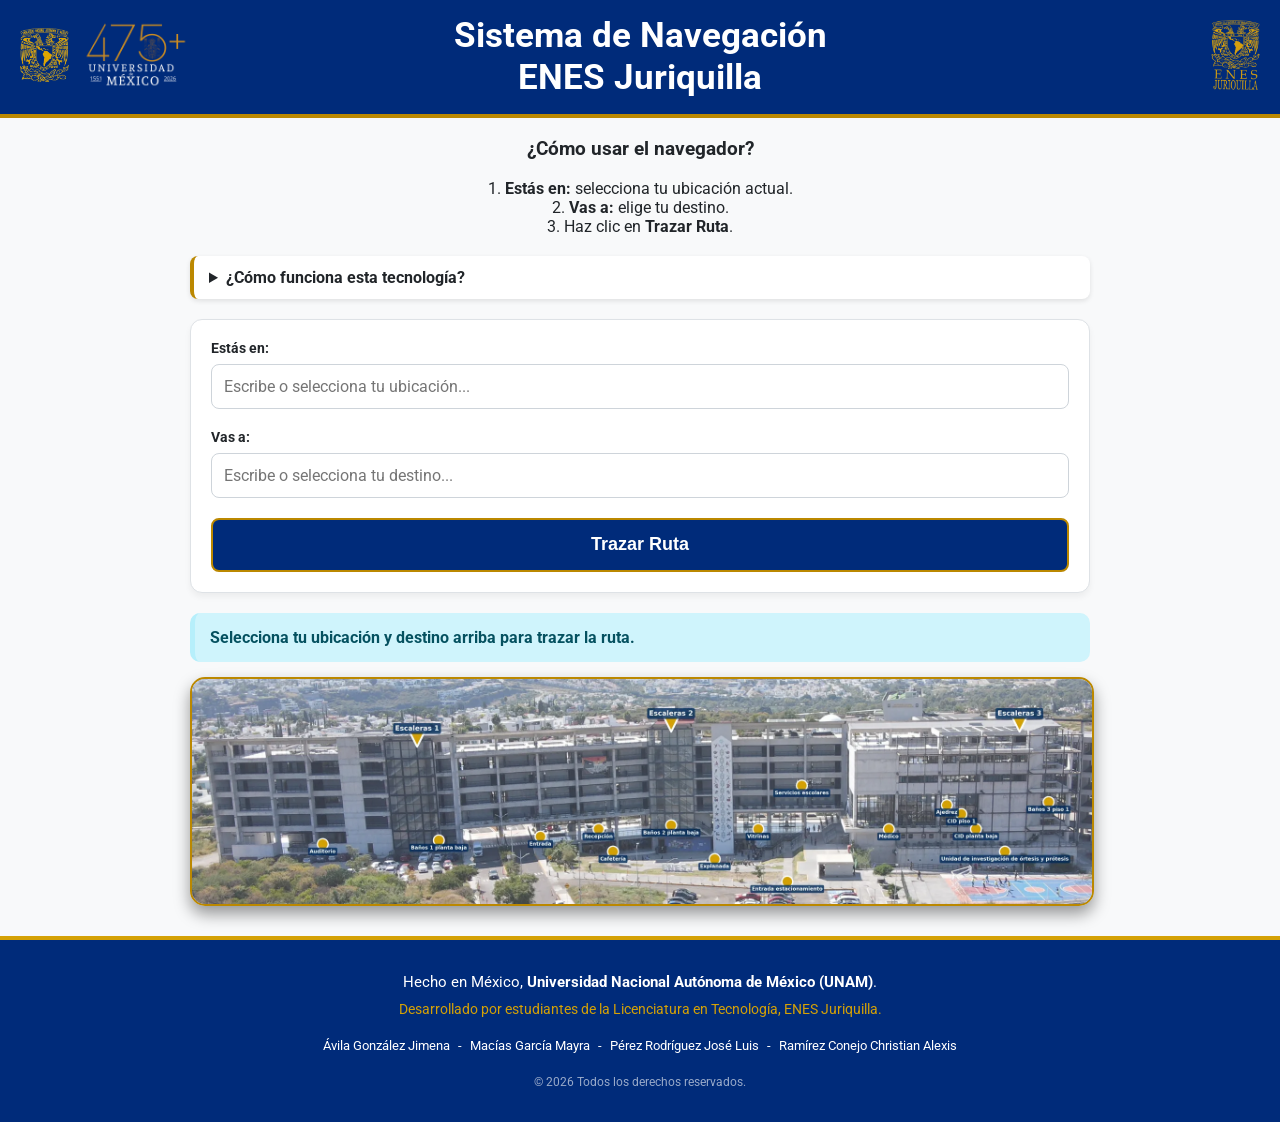
<file: index.html>
<!DOCTYPE html>
<html lang="es">
<head>
    <meta charset="UTF-8">
    <meta name="viewport" content="width=device-width, initial-scale=1.0, maximum-scale=5.0, user-scalable=yes">
    <title>Mapa ENES Juriquilla</title>
    <link rel="icon" href="static/logo_unam_dorado.webp" type="image/webp">
    <link rel="stylesheet" href="static/styles.css">

    <!-- Google tag (gtag.js) -->
    <script async src="https://www.googletagmanager.com/gtag/js?id=G-EDWKD13KDD"></script>
    <script>
        window.dataLayer = window.dataLayer || [];
        function gtag(){dataLayer.push(arguments);}
        gtag('js', new Date());

        gtag('config', 'G-EDWKD13KDD');
    </script>
</head>
<body>

    <header class="header-institucional">
        <div class="logos-izq">
            <a href="https://www.unam.mx/" target="_blank">
                <img class="logo-header logo-unam-escudo" src="static/logo_unam_dorado_1.webp" alt="UNAM">
            </a>
            <a href="https://www.unam.mx/" target="_blank">
                <img class="logo-header" src="static/Logo_475.webp" alt="UNAM 475">
            </a>
        </div>
        
        <div class="header-titulo">
            Sistema de Navegación<br>ENES Juriquilla
        </div>
        
        <div class="logos-der">
            <a href="https://www.enesjuriquilla.unam.mx/" target="_blank">
                <img class="logo-header" src="static/logo_enes_dorado.webp" alt="ENES">
            </a>
        </div>
    </header>

    <div class="contenido-principal">
        
        <div class="instrucciones">
            <h3>¿Cómo usar el navegador?</h3>
            <p>1. <b>Estás en:</b> selecciona tu ubicación actual.<br>
            2. <b>Vas a:</b> elige tu destino.<br>
            3. Haz clic en <b>Trazar Ruta</b>.</p>
        </div>

        <details>
            <summary><b>¿Cómo funciona esta tecnología?</b></summary>
            <p>Este sistema modela la infraestructura de la escuela usando la <b>Teoría de Grafos:</b> cada salón, escalera, baño o área común se representa como un nodo, y los pasillos que los conectan como aristas con un peso igual a la distancia aproximada en metros entre ambos puntos.</p>

            <p>Para encontrar el camino exacto, utiliza el <b>Algoritmo de Dijkstra</b>, que explora todas las conexiones posibles entre tu ubicación actual y tu destino, y selecciona la combinación de tramos cuya suma de distancias sea la menor posible, considerando incluso cambios de piso a través de escaleras. </p>

            <p>El mapa que ves no es una simulación: corresponde a la distribución real del edificio de la ENES Juriquilla, por lo que la ruta trazada refleja el camino que efectivamente recorrerías a pie dentro del plantel.</p>
        </details>

        <div class="caja-control">
            <label>Estás en:</label>
            <div class="buscador-container">
                <input type="text" id="origen" class="input-buscador" placeholder="Escribe o selecciona tu ubicación..." autocomplete="off">
                <div class="lista-opciones" id="lista-origen"></div>
            </div>

            <label>Vas a:</label>
            <div class="buscador-container">
                <input type="text" id="destino" class="input-buscador" placeholder="Escribe o selecciona tu destino..." autocomplete="off">
                <div class="lista-opciones" id="lista-destino"></div>
            </div>

            <button onclick="trazarRuta()" class="btn-trazar" id="btn-trazar">Trazar Ruta</button>
        </div>

        <div id="alerta-error" class="alert alert-error"></div>
        <div id="alerta-distancia" class="alert alert-success"></div>
        <div id="alerta-camino" class="alert alert-info"></div>

        <div id="alerta-info-inicial" class="alert alert-info" style="display: block;">
            Selecciona tu ubicación y destino arriba para trazar la ruta.
        </div>

        <div class="map-container" id="map-container">
            <img id="mapa-img" src="static/mapa_guia.webp" alt="Mapa">
        </div>

    </div>

    <footer class="footer-enes">
    <p class="institucion">Hecho en México, <strong>Universidad Nacional Autónoma de México (UNAM)</strong>.</p>
    <p class="carrera">Desarrollado por estudiantes de la Licenciatura en Tecnología, ENES Juriquilla.</p>
    
    <div class="autores">
        <span>Ávila González Jimena</span> - 
        <span>Macías García Mayra</span> -
        <span>Pérez Rodríguez José Luis</span> -
        <span>Ramírez Conejo Christian Alexis</span>
    </div>
    
    <p class="copyright">© 2026 Todos los derechos reservados.</p>
    </footer>
    
    <script src="static/script.js"></script>
</body>
</html>
</file>
<file: static/styles.css>
@font-face {
    font-family: 'Roboto';
    src: url('roboto-regular.woff2') format('woff2');
    font-weight: 400;
    font-style: normal;
    font-display: swap;
}

@font-face {
    font-family: 'Roboto';
    src: url('roboto-bold.woff2') format('woff2');
    font-weight: 700;
    font-style: normal;
    font-display: swap;
}

:root {
    --unam-blue: #002B7A;
    --unam-gold: #BB8800;
    --bg-color: #F8F9FA;
    --text-color: #212529;
    --card-bg: #FFFFFF;
    --border-color: #DEE2E6;
    --input-bg: #FFFFFF;
    --input-border: #CED4DA;
    --input-text: #495057;
    --alert-success-bg: #D1E7DD;
    --alert-success-text: #0F5132;
    --alert-success-border: #BADBCC;
    --alert-info-bg: #CFF4FC;
    --alert-info-text: #055160;
    --alert-info-border: #B6EFFB;
    --alert-error-bg: #F8D7DA;
    --alert-error-text: #842029;
    --alert-error-border: #F5C2C7;
}

@media (prefers-color-scheme: dark) {
    :root {
        --bg-color: #120F0F;
        --text-color: #F8F9FA;
        --card-bg: #111111;
        --border-color: #333333;
        --input-bg: #222222;
        --input-border: #555555;
        --input-text: #FFFFFF;
        --alert-success-bg: #152C20;
        --alert-success-text: #57E08B;
        --alert-success-border: #1B4332;
        --alert-info-bg: #13243A;
        --alert-info-text: #66A3EB;
        --alert-info-border: #1C3B5E;
        --alert-error-bg: #3B161B;
        --alert-error-text: #FF8A8F;
        --alert-error-border: #641220;
    }
}

body {
    font-family: 'Roboto', Helvetica, Arial, sans-serif;
    background-color: var(--bg-color);
    color: var(--text-color);
    margin: 0;
    padding: 0;
    transition: background-color 0.3s ease, color 0.3s ease;
}

.header-institucional,
.footer {
    background-color: var(--unam-blue);
    color: white;
    width: 100%;
    border-bottom: 4px solid var(--unam-gold);
    box-sizing: border-box;
}

.header-institucional {
    display: flex;
    justify-content: space-between;
    align-items: center;
    padding: 15px 20px;
    margin-bottom: 20px;
}

.footer {
    text-align: center;
    padding: 15px;
    font-size: 13px;
    border-top: 4px solid var(--unam-gold);
    border-bottom: none;
    margin-top: 40px;
}

.logos-izq,
.logos-der {
    display: flex;
    align-items: center;
    gap: 10px;
    width: 30%;
}

.logos-der {
    justify-content: flex-end;
}

.header-titulo {
    text-align: center;
    font-weight: bold;
    font-size: clamp(20px, 3.5vw, 35px);
    line-height: 1.2;
    width: 40%;
}

.logo-header {
    max-height: 70px;
    max-width: 100%;
    object-fit: contain;
}

.logo-unam-escudo {
    max-height: 55px;
}

@media (max-width: 768px) {
    .logo-header {
        max-height: 60px;
    }

    .logo-unam-escudo {
        max-height: 50px;
    }

    .header-institucional {
        padding: 12px 5px;
    }

    .logos-izq,
    .logos-der {
        gap: 5px;
    }

    .logos-izq {
        width: 40%;
    }

    .header-titulo {
        width: 35%;
        font-size: clamp(14px, 3.5vw, 18px);
    }

    .logos-der {
        width: 25%;
    }
}

.contenido-principal {
    max-width: 900px;
    margin: 0 auto;
    padding: 0 15px;
}

.instrucciones {
    text-align: center;
    margin-bottom: 20px;
}

details {
    background-color: var(--card-bg);
    padding: 12px 15px;
    border-radius: 8px;
    margin-bottom: 20px;
    border-left: 4px solid var(--unam-gold);
    cursor: pointer;
    box-shadow: 0 2px 5px rgba(0, 0, 0, 0.1);
}

details p {
    font-size: 14px;
    line-height: 1.5;
    color: var(--text-color);
    margin-top: 10px;
    opacity: 0.9;
}

.caja-control {
    background-color: var(--card-bg);
    border: 1px solid var(--border-color);
    border-radius: 12px;
    padding: 20px;
    margin-bottom: 20px;
    box-shadow: 0 4px 6px rgba(0, 0, 0, 0.05);
}

label {
    display: block;
    margin-bottom: 8px;
    font-size: 14px;
    font-weight: bold;
    color: var(--text-color);
}

.buscador-container {
    position: relative;
    margin-bottom: 20px;
}

.input-buscador {
    width: 100%;
    padding: 12px;
    border-radius: 8px;
    border: 1px solid var(--input-border);
    background-color: var(--input-bg);
    color: var(--input-text);
    font-size: 16px;
    font-family: inherit;
    box-sizing: border-box;
    transition: border-color 0.3s;
}

.input-buscador:focus {
    outline: none;
    border-color: var(--unam-gold);
}

.lista-opciones {
    position: absolute;
    top: 100%;
    left: 0;
    right: 0;
    background-color: var(--card-bg);
    border: 1px solid var(--border-color);
    border-radius: 8px;
    max-height: 250px;
    overflow-y: auto;
    z-index: 1000;
    display: none;
    box-shadow: 0 4px 12px rgba(0,0,0,0.15);
}

.lista-opciones.activa {
    display: block;
}

.optgroup-label {
    padding: 8px 12px;
    font-size: 12px;
    font-weight: bold;
    color: var(--unam-gold);
    background-color: var(--bg-color);
    position: sticky;
    top: 0; 
}

.opcion-item {
    padding: 12px;
    cursor: pointer;
    color: var(--text-color);
    border-bottom: 1px solid var(--border-color);
    font-size: 15px;
    transition: background-color 0.2s;
}

.opcion-item:last-child {
    border-bottom: none;
}

.opcion-item:hover {
    background-color: var(--unam-blue);
    color: white;
}

.btn-trazar {
    background-color: var(--unam-blue);
    color: white;
    border: 2px solid var(--unam-gold);
    border-radius: 8px;
    width: 100%;
    height: 3em;
    font-size: 18px;
    font-weight: bold;
    transition: all 0.3s ease;
    cursor: pointer;
}

.btn-trazar:hover {
    background-color: var(--unam-gold);
    color: var(--unam-blue);
    border: 2px solid var(--unam-blue);
}

.alert {
    border-radius: 10px;
    width: 100%;
    padding: 15px;
    margin-bottom: 15px;
    display: none;
    box-sizing: border-box;
    font-size: 16px;
    font-weight: bold;
}

.alert-success {
    background-color: var(--alert-success-bg);
    color: var(--alert-success-text);
    border-left: 5px solid var(--alert-success-border);
}

.alert-info {
    background-color: var(--alert-info-bg);
    color: var(--alert-info-text);
    border-left: 5px solid var(--alert-info-border);
}

.alert-error {
    background-color: var(--alert-error-bg);
    color: var(--alert-error-text);
    border-left: 5px solid var(--alert-error-border);
}

.map-container {
    width: 100%;
    margin-bottom: 30px;
    text-align: center;
    display: block;
}

.map-container img {
    width: 100%;
    height: auto;
    border-radius: 15px;
    border: 2px solid var(--unam-gold);
    box-shadow: 0px 8px 16px rgba(0, 0, 0, 0.4);
    display: block;
    margin: 0 auto;
}

@media (max-width: 768px) {
    .map-container {
        height: 25vh;
        overflow-x: auto;
        overflow-y: hidden;
        white-space: nowrap;
        padding: 10px 0;
        -webkit-overflow-scrolling: touch;
    }

    .map-container img {
        height: 100%;
        width: auto;
        max-width: none;
        display: inline-block;
    }
}

.footer-enes {
    font-family: 'Roboto', sans-serif;
    background-color: #002B7A;
    color: #ffffff;
    text-align: center;
    padding: 30px 20px;
    line-height: 1.6;
    border-top: 4px solid #D4A106;
}

.footer-enes p,
.footer-enes div {
    margin: 0;
}

.footer-enes .institucion {
    font-size: 15px;
    margin-bottom: 4px;
}

.footer-enes .carrera {
    font-size: 14px;
    color: #D4A106;
    margin-bottom: 16px;
}

.footer-enes .autores {
    font-size: 13px;
    font-weight: 300;
    margin-bottom: 16px;
    max-width: 800px;
    margin-left: auto;
    margin-right: auto;
}

.footer-enes .autores span {
    display: inline-block;
    padding: 0 5px;
}

.footer-enes .copyright {
    font-size: 12px;
    opacity: 0.6;
}
</file>
